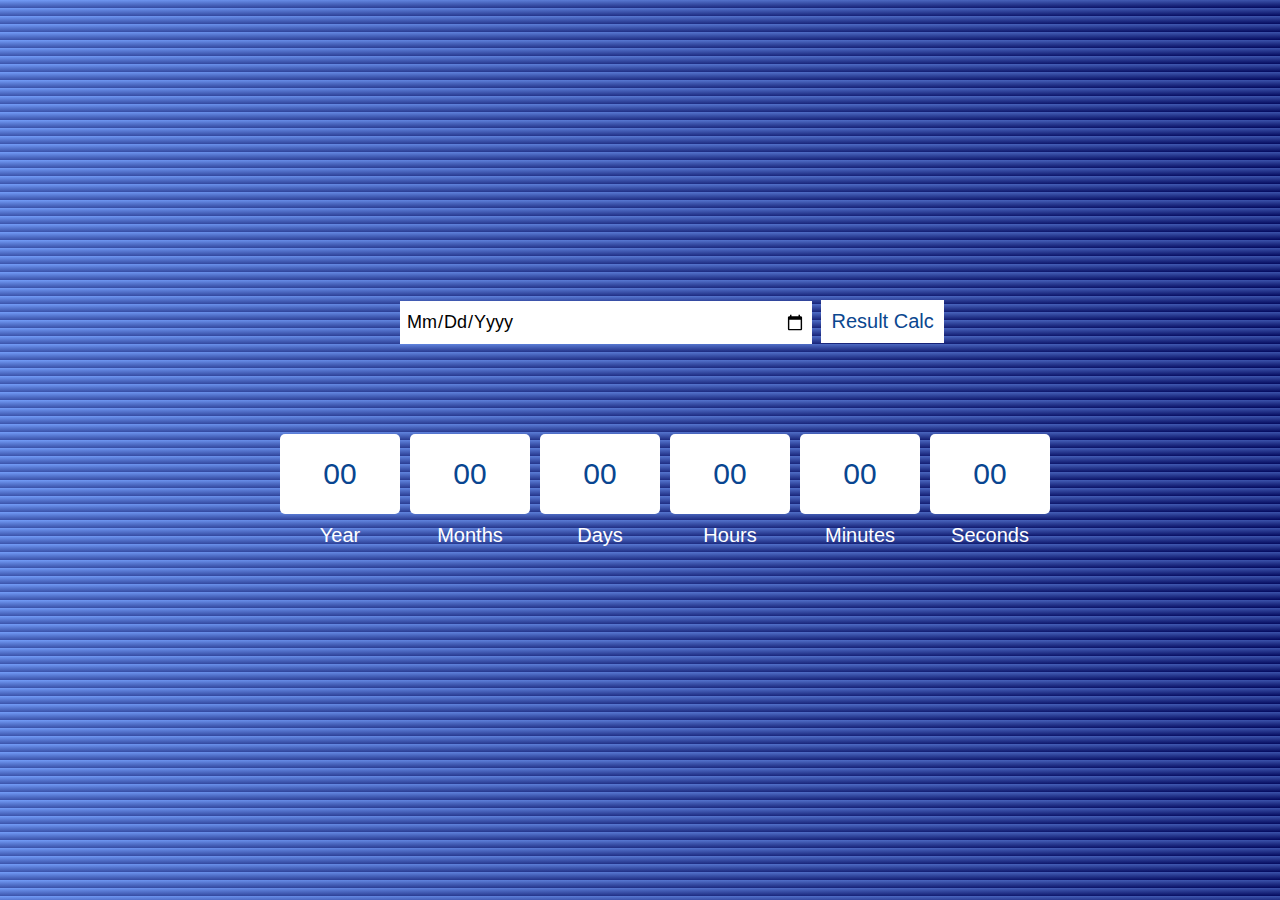
<file: Task 4/index.html>
<!DOCTYPE html>
<html lang="en">
<head>
    <meta charset="UTF-8">
    <meta name="viewport" content="width=device-width, initial-scale=1.0">
    <title>Age Calculator</title>
    <link rel="stylesheet" href="style.css">
</head>
<body>
    <div class="parent">
        <div class="inp">
            <input type="date" id="input" placeholder="day/month/year">
            <button id="button" onclick="cal()">Result Calc</button>
        </div>
    
        <!-- display -->
        <ul>
            <li><span>00</span>year</li>
            <li><span>00</span>months</li>
            <li><span>00</span>days</li>
            <li><span>00</span>hours</li>
            <li><span>00</span>minutes</li>
            <li><span>00</span>seconds</li>
        </ul>
    </div>

    <script src="script.js"></script>


</body>
</html>
</file>
<file: Task 4/style.css>
* {
    font-family: 'century gothic', sans-serif;
    text-transform: capitalize;
}
body {
    background: linear-gradient(to bottom right, rgb(115, 157, 248), rgb(3, 8, 92));
}

.parent {
    position: absolute;
    left: 50%;
    top: 50%;
    transform: translate(-50%, -50%);
}
.parent input{
    padding: 8px 4px;
    font-size: 18px;
    font-family: 'century gothic', sans-serif;
    margin-right: 5px;
    margin-left: 170px;
    height: 100%;
    border-color: rgba(0,0,0,0);
    width: 400px;
}
.parent button{
    font-size: 20px;
    padding: 8px;
    background: white;
    border: solid 2px white;
    color: #0b478f;
    font-weight: 500;
    transition: all o.3s ease;
    cursor: pointer;
}
.parent button:hover{
    color: rgb(31, 6, 253);
}
.parent ul{
    display: flex;
    list-style: none;
    justify-content: center;
    margin-top: 90px;
}
.parent ul li{
    width: 120px;
    height: 150px;
    margin-left: 10px;
    text-align: center;
    font-size: 20px;
    color: white;
}
.parent ul li span{
    border-radius: 5px;
    background: white;
    text-align: center;
    display: block;
    color: #084590;
    font-size: 30px ;
    width: 120px;
    height: 80px;
    display: flex;
    justify-content: center;
    align-items: center;
    margin-bottom: 10px;
}
</file>
